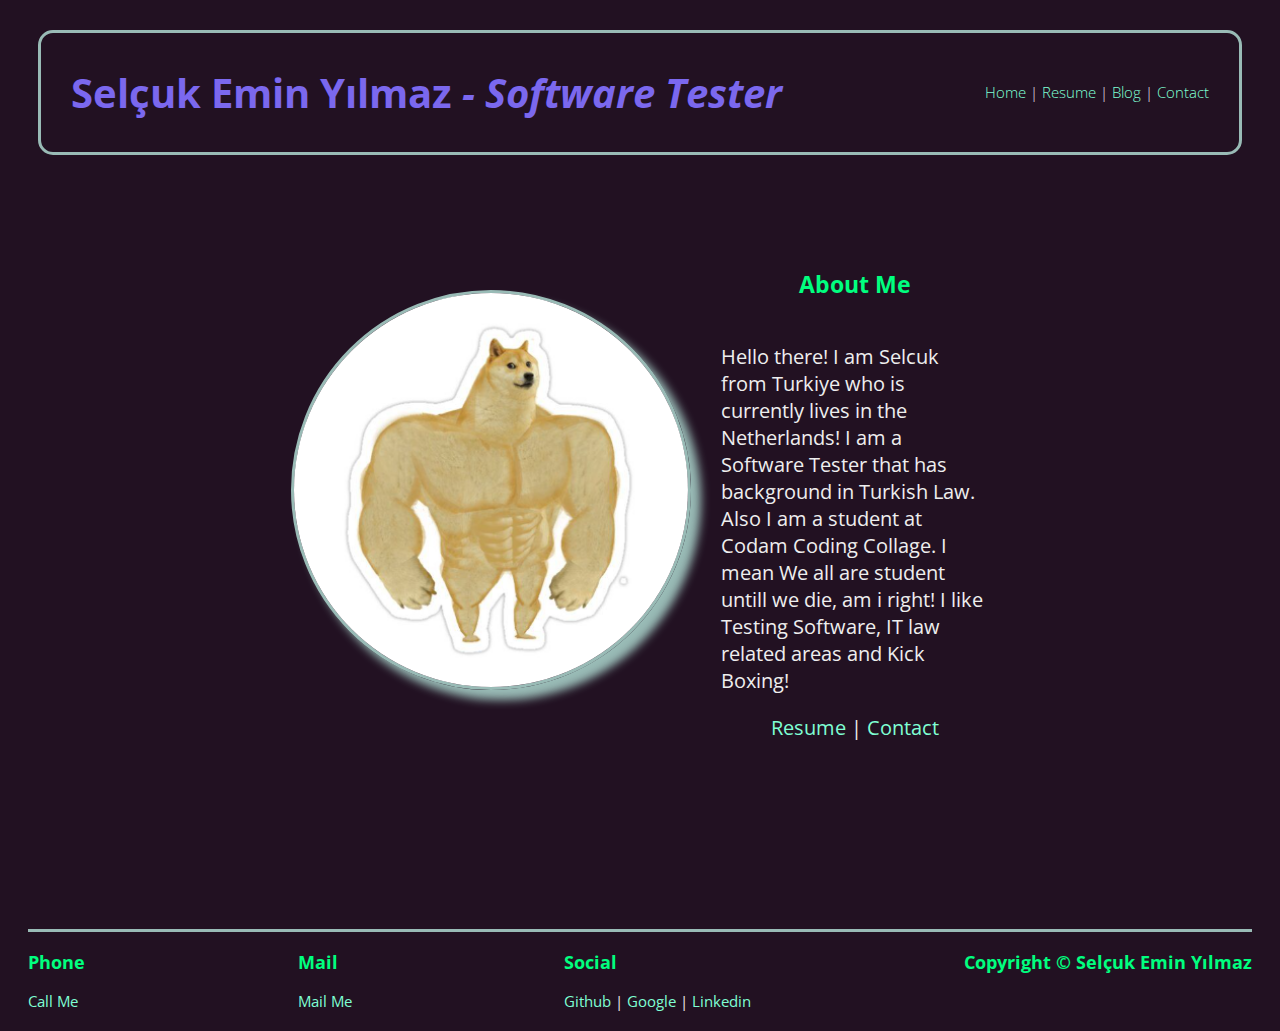
<file: index.html>
<!DOCTYPE html>
<html lang="en">
<head>
	<meta charset="UTF-8">
	<meta name="viewport" content="width=device-width, initial-scale=1.0">
	<link rel="stylesheet" href="css/style.css">
	<link rel="icon" href="img/logo.png" type="img/png">
	<title>Selçuk Emin Yılmaz - Home</title>
</head>
<body>
	<div class="header">
		<div class="title">
		<h1>Selçuk Emin Yılmaz <i>- Software Tester</i> </h1>
		</div>
		<div class="menu">
			<a href="index.html">Home</a> |
			<a href="resume.html">Resume</a> |
			<a href="blog.html">Blog</a> |
			<a href="contact.html">Contact</a>
		</div>
	</div>
	<div class="content">
		<div class="about">
			<div class="foto">
				<img src="img/shiba.png" alt="shiba">
			</div>
			<div class="description">
				<h3>About Me</h3>
				<p>Hello there! I am Selcuk from Turkiye 
					who is currently lives in the Netherlands! 
					I am a Software Tester that has background in 
					Turkish Law. Also I am a student at Codam Coding 
					Collage. I mean We all are student untill we die, 
					am i right! I like Testing Software, IT law related 
					areas and Kick Boxing!</p>
				<div class="toolbar">
					<a href="resume.html">Resume</a> |
					<a href="testcontact.html">Contact</a>
				</div>
			</div>
		</div>
			<br><br><br><br>
	</div>
	<div class="footer">
		<div class="phone">
			<h3>Phone</h3>
			<a href="tel:+905396761045">Call Me</a>
		</div>
		<div class="email">
			<h3>Mail</h3>
			<a href="mailto:selcukemnn@gmail.com">Mail Me</a>
		</div>
		<div class="social">
			<h3>Social</h3>
			<a href="http://github.com/selcyilm">Github</a> |
			<a href="http://www.google.com">Google</a> |
			<a href="https://linkedin.com">Linkedin</a>
		</div>
		<div class="copyright">
			<h3>Copyright &#169; Selçuk Emin Yılmaz </h3>
		</div>
	</div>
</body>
</html>
</file>
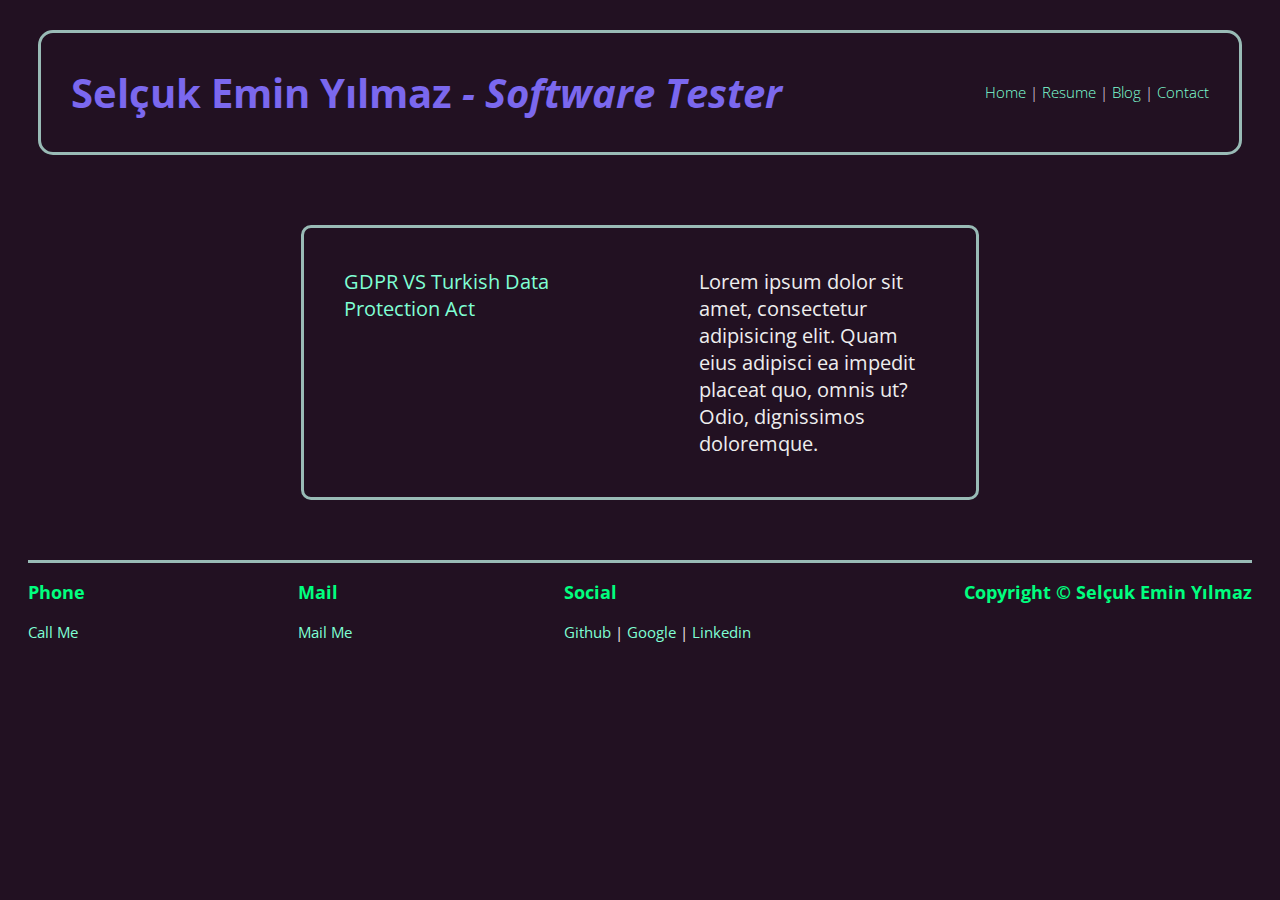
<file: blog.html>
<!DOCTYPE html>
<html lang="en">
<head>
	<meta charset="UTF-8">
	<meta name="viewport" content="width=device-width, initial-scale=1.0">
	<link rel="icon" href="img/logo.png">
	<link rel="stylesheet" href="css/style.css">
	<title>Selçuk Emin Yılmazz - Blog</title>
</head>
<body>
	<div class="header">
		<div class="title">
		<h1>Selçuk Emin Yılmaz <i>- Software Tester</i> </h1>
		</div>
		<div class="menu">
			<a href="index.html">Home</a> |
			<a href="resume.html">Resume</a> |
			<a href="blog.html">Blog</a> |
			<a href="contact.html">Contact</a>
		</div>
	</div>
	<div class="content">
		<div class="section">
			<div class="card">
				<div class="left">
					<a href="tes1.html">GDPR VS Turkish Data <br> Protection Act</a>
				</div>
				<div class="right">
					Lorem ipsum dolor sit amet, 
					consectetur adipisicing elit. 
					Quam eius adipisci ea impedit 
					placeat quo, omnis ut? Odio, 
					dignissimos doloremque.
				</div>
			</div>
		</div>
	</div>
	<div class="footer">
		<div class="phone">
			<h3>Phone</h3>
			<a href="tel:+905396761045">Call Me</a>
		</div>
		<div class="email">
			<h3>Mail</h3>
			<a href="mailto:selcukemnn@gmail.com">Mail Me</a>
		</div>
		<div class="social">
			<h3>Social</h3>
			<a href="http://github.com/selcyilm">Github</a> |
			<a href="http://www.google.com">Google</a> |
			<a href="https://linkedin.com">Linkedin</a>
		</div>
		<div class="copyright">
			<h3>Copyright &#169; Selçuk Emin Yılmaz </h3>
		</div>
	</div>
</body>
</html>
</file>
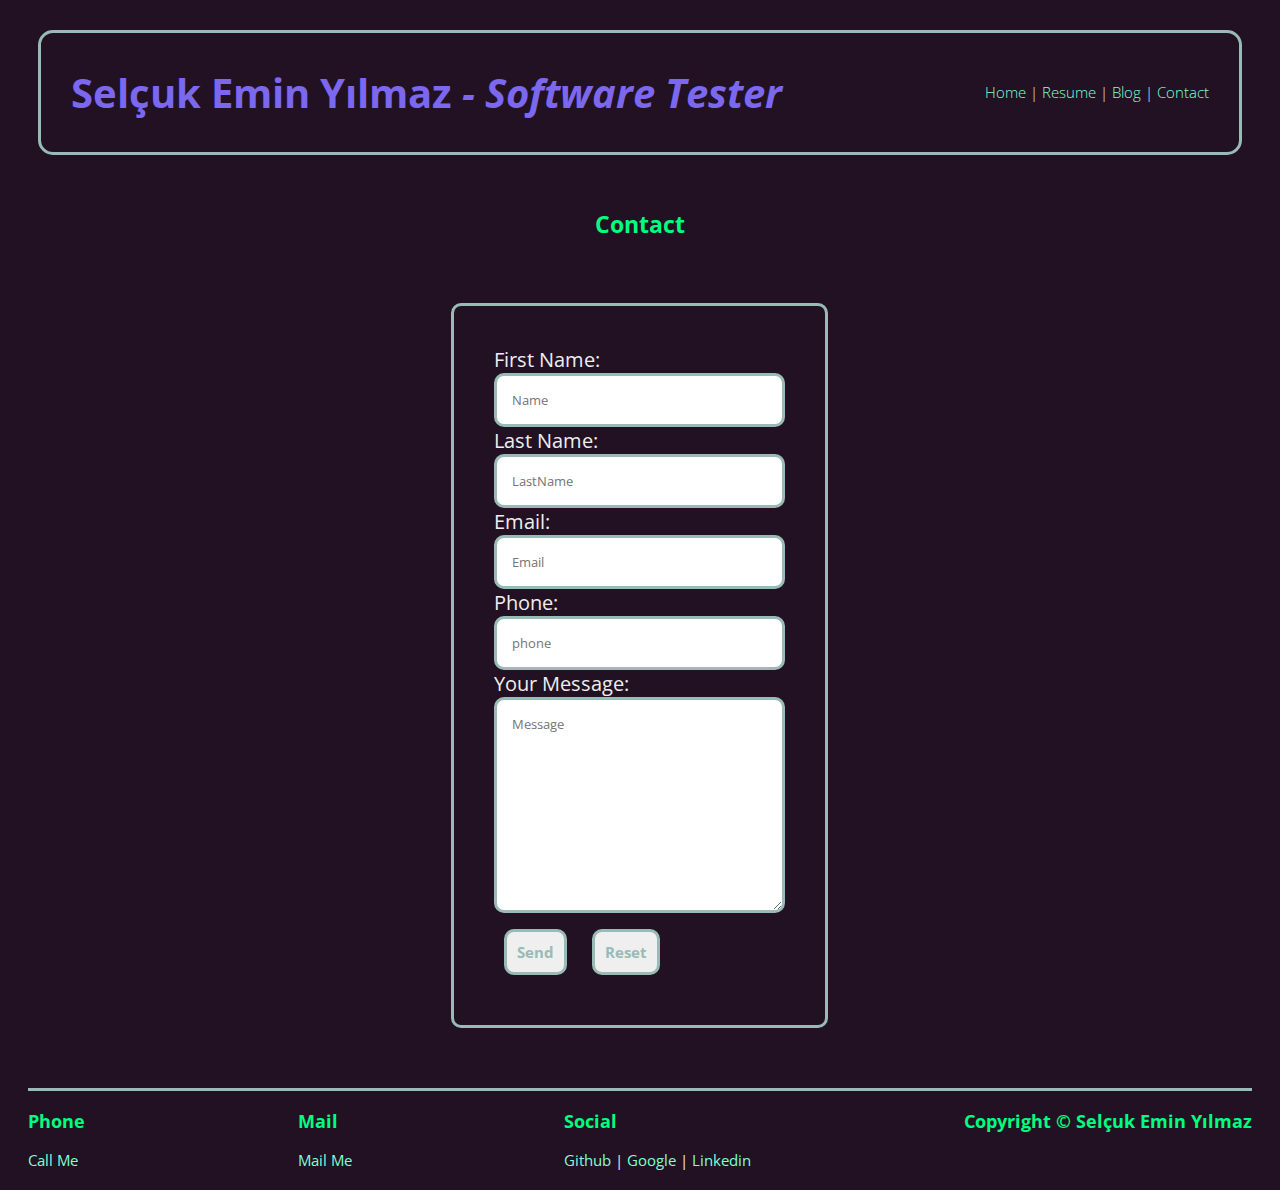
<file: contact.html>
<!DOCTYPE html>
<html lang="en">
<head>
	<meta charset="UTF-8">
	<meta name="viewport" content="width=device-width, initial-scale=1.0">
	<link rel="icon" href="img/logo.png" type="img/png">
	<link rel="stylesheet" href="css/style.css">
	<title>Selçuk Emin Yılmaz - Contact</title>
</head>
<body>
	<div class="header">
		<div class="title">
		<h1>Selçuk Emin Yılmaz <i>- Software Tester</i></h1>
		</div>
		<div class="menu">
			<a href="index.html">Home</a> |
			<a href="resume.html">Resume</a> |
			<a href="blog.html">Blog</a> |
			<a href="contact.html">Contact</a>
		</div>
	</div>
	<div class="content">
		<div class="section">
			<h3>Contact</h3>
			<div class="card">
				<div class="left">
				<form action="saveToDB.js">
					<div class="form-row">
						<label for="firstName">First Name:</label>
					</div>
						<input type="text" name="firstname" placeholder="Name" autocomplete="off">
					<div class="form-row">
						<label for="lastName">Last Name:</label>
					</div>
						<input type="text" name="lastname" placeholder="LastName" autocomplete="off">
					<div class="form-row">
						<label for="Email">Email:</label>
					</div>
						<input type="email" name="mail" placeholder="Email" autocomplete="off">
					<div class="form-row">
						<label for="phone">Phone:</label>
					</div>
						<input type="tel" name="phone" placeholder="phone" autocomplete="off">
					<div class="form-row">
						<label for="message">Your Message:</label>
					</div>
						<textarea name="message" id="" cols="30" rows="10" placeholder="Message"></textarea>
						<br>
						<button type="submit">Send</button>
						<button type="reset">Reset</button>
				</form>
				</div>
			</div>
		</div>
	</div>

	<div class="footer">
		<div class="phone">
			<h3>Phone</h3>
			<a href="tel:+905396761045">Call Me</a>
		</div>
		<div class="email">
			<h3>Mail</h3>
			<a href="mailto:selcukemnn@gmail.com">Mail Me</a>
		</div>
		<div class="social">
			<h3>Social</h3>
			<a href="http://github.com/selcyilm">Github</a> |
			<a href="http://www.google.com">Google</a> |
			<a href="https://linkedin.com">Linkedin</a>
		</div>
		<div class="copyright">
			<h3>Copyright &#169; Selçuk Emin Yılmaz </h3>
			</div>
</body>
</html>
</file>
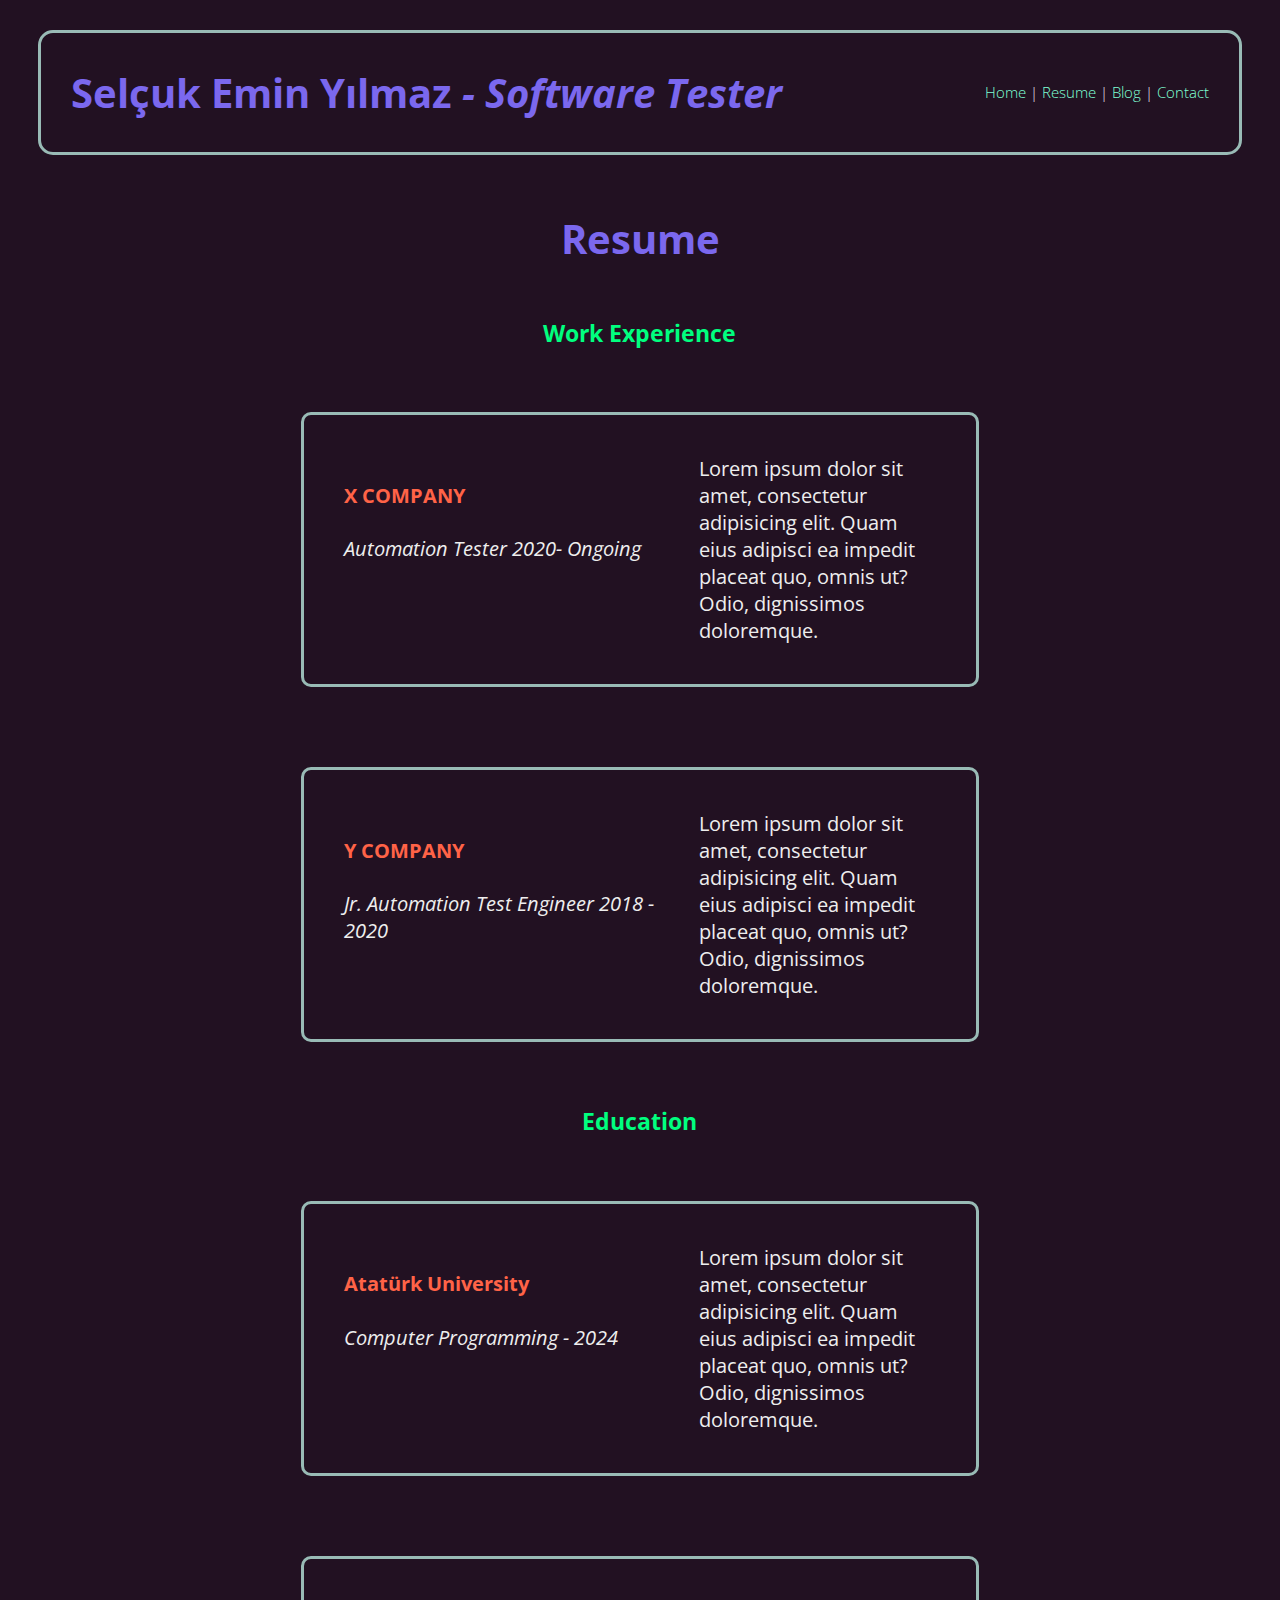
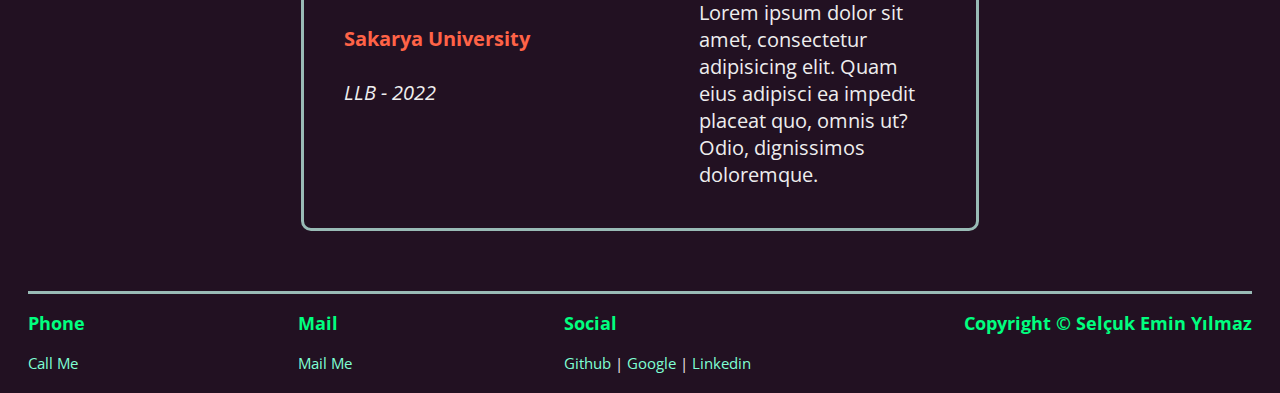
<file: resume.html>
<!DOCTYPE html>
<html lang="en">
<head>
	<meta charset="UTF-8">
	<meta name="viewport" content="width=device-width, initial-scale=1.0">
	<link rel="stylesheet" href="css/style.css">
	<link rel="icon" href="img/logo.png">
	<title>Selçuk Emin Yılmaz - Resume</title>
</head>
<body>
	<div class="header">
		<div class="title">
		<h1>Selçuk Emin Yılmaz <i>- Software Tester</i> </h1>
		</div>
		<div class="menu">
			<a href="index.html">Home</a> |
			<a href="resume.html">Resume</a> |
			<a href="blog.html">Blog</a> |
			<a href="contact.html">Contact</a>
		</div>
	</div>
	<div class="content">
		<h1>Resume</h1>
		<div class="section">
			<h3>Work Experience</h3>
			<div class="card">
				<div class="left">
					<h4>X COMPANY</h4>
					<i>Automation Tester 2020- Ongoing</i>
				</div>
				<div class="right">
					Lorem ipsum dolor sit amet, 
					consectetur adipisicing elit. 
					Quam eius adipisci ea impedit 
					placeat quo, omnis ut? Odio, 
					dignissimos doloremque.
				</div>
			</div>
			<div class="card">
				<div class="left">
					<h4>Y COMPANY</h4>
					<i>Jr. Automation Test Engineer 2018 - 2020</i>
				</div>
				<div class="right">
					Lorem ipsum dolor sit amet, 
					consectetur adipisicing elit. 
					Quam eius adipisci ea impedit 
					placeat quo, omnis ut? Odio, 
					dignissimos doloremque.
				</div>
			</div>
		</div>
		<div class="section">
			<h3>Education</h3>
			<div class="card">
				<div class="left">
					<h4>Atatürk University</h4>
					<i>Computer Programming - 2024</i>
				</div>
				<div class="right">
					Lorem ipsum dolor sit amet, 
					consectetur adipisicing elit. 
					Quam eius adipisci ea impedit 
					placeat quo, omnis ut? Odio, 
					dignissimos doloremque.
				</div>
			</div>
			<div class="card">
				<div class="left">
					<h4>Sakarya University</h4>
					<i>LLB - 2022</i>
				</div>
				<div class="right">
					Lorem ipsum dolor sit amet, 
					consectetur adipisicing elit. 
					Quam eius adipisci ea impedit 
					placeat quo, omnis ut? Odio, 
					dignissimos doloremque.
				</div>
			</div>
		</div>
	</div>
	<div class="footer">
	<div class="phone">
			<h3>Phone</h3>
			<a href="tel:+905396761045">Call Me</a>
		</div>
		<div class="email">
			<h3>Mail</h3>
			<a href="mailto:selcukemnn@gmail.com">Mail Me</a>
		</div>
		<div class="social">
			<h3>Social</h3>
			<a href="http://github.com/selcyilm">Github</a> |
			<a href="http://www.google.com">Google</a> |
			<a href="https://linkedin.com">Linkedin</a>
		</div>
		<div class="copyright">
			<h3>Copyright &#169; Selçuk Emin Yılmaz </h3>
	</div>
</body>
</html>
</file>
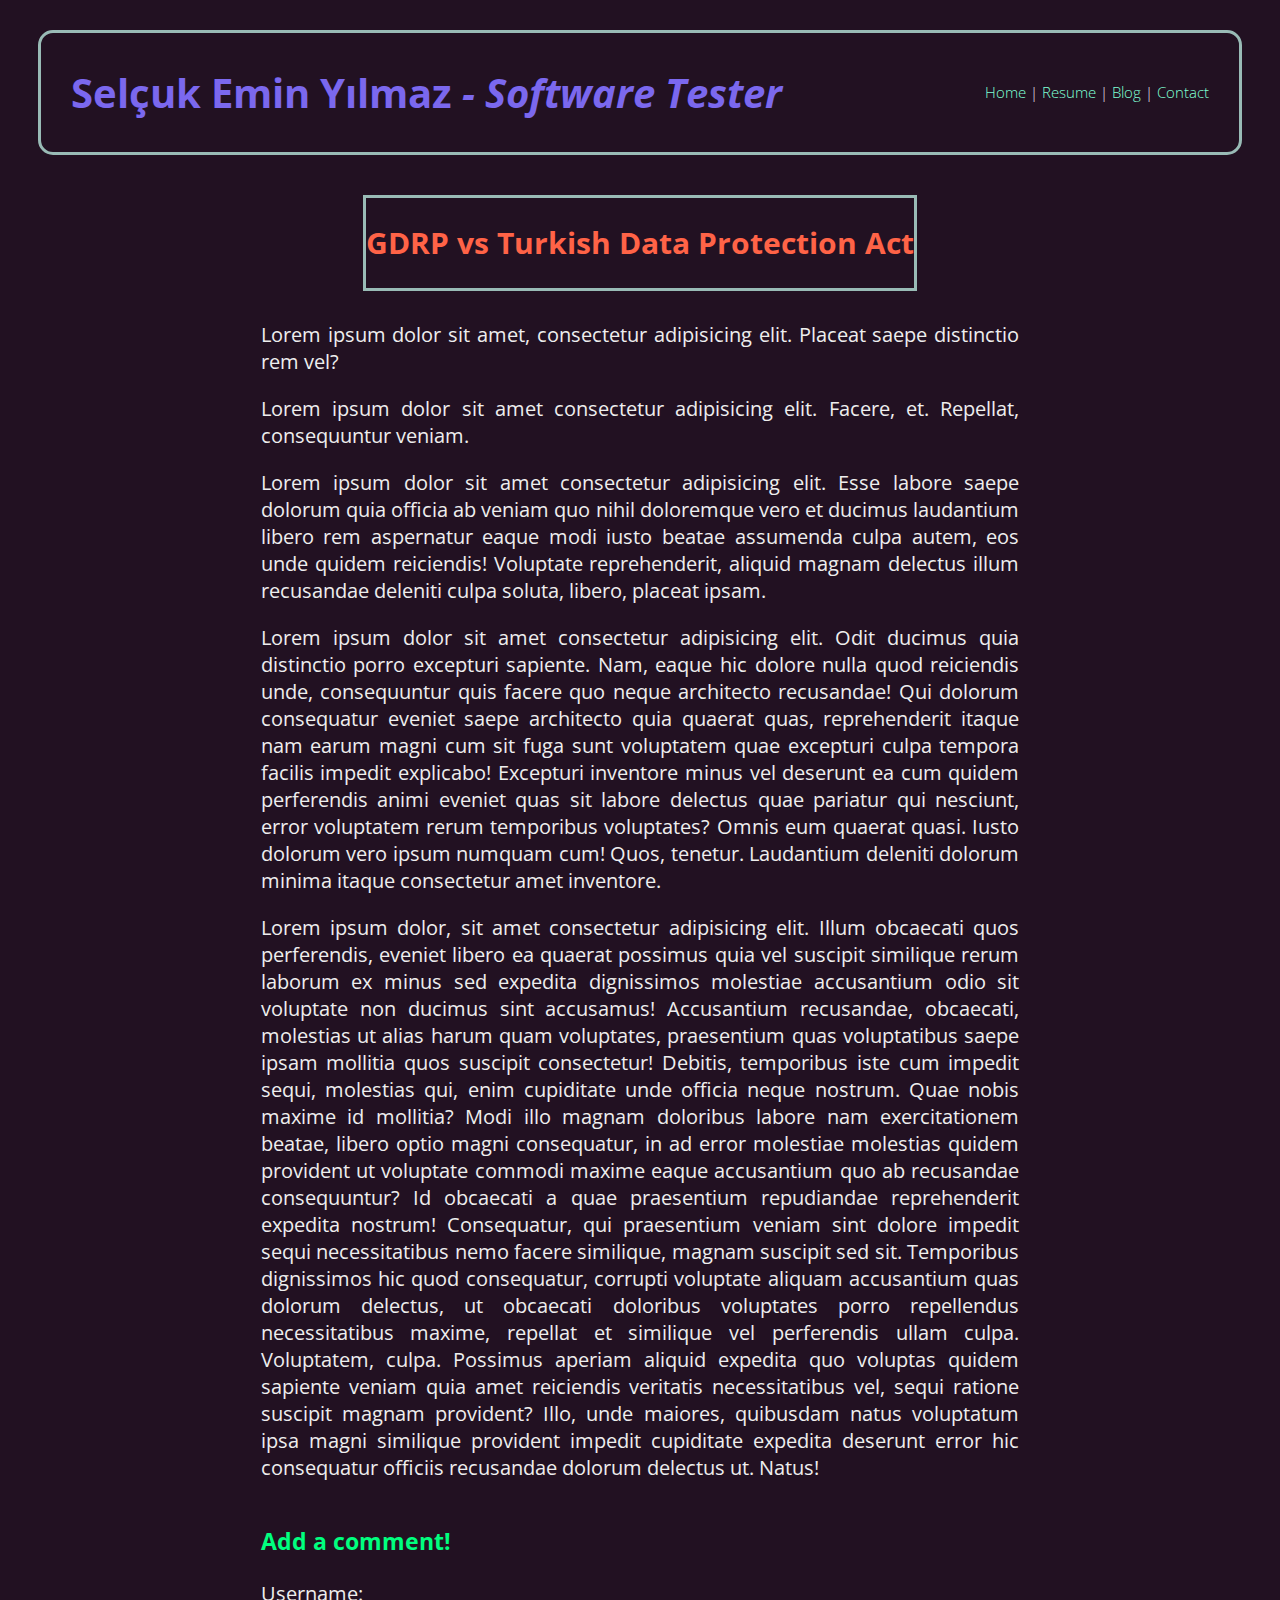
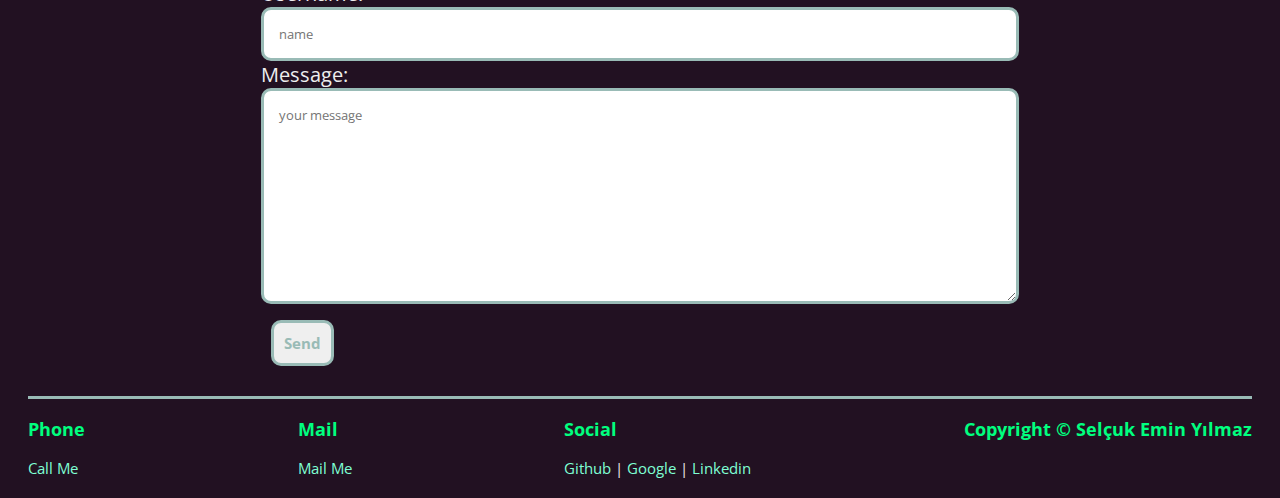
<file: tes1.html>
<!DOCTYPE html>
<html lang="en">
<head>
	<meta charset="UTF-8">
	<meta name="viewport" content="width=device-width, initial-scale=1.0">
	<link rel="icon" href="img/logo.png">
	<link rel="stylesheet" href="css/style.css">
	<script defer src="js/addComment.js"></script>
	<title>Selçuk Emin Yılmazz - Blog</title>
</head>
<body>
	<div class="header">
		<div class="title">
		<h1>Selçuk Emin Yılmaz <i>- Software Tester</i> </h1>
		</div>
		<div class="menu">
			<a href="index.html">Home</a> |
			<a href="resume.html">Resume</a> |
			<a href="blog.html">Blog</a> |
			<a href="contact.html">Contact</a>
		</div>
	</div>
	<div class="content">
		<div class="section">
			<div class="partitle">
				<h2>GDRP vs Turkish Data Protection Act</h2>
			</div>
			<div class="paragraf">
				<p>Lorem ipsum dolor sit amet, consectetur adipisicing elit. Placeat saepe distinctio rem vel?</p>
				<p>Lorem ipsum dolor sit amet consectetur adipisicing elit. Facere, et. Repellat, consequuntur veniam.</p>
				<p>Lorem ipsum dolor sit amet consectetur adipisicing elit. Esse labore saepe dolorum quia officia ab veniam quo nihil doloremque vero et ducimus laudantium libero rem aspernatur eaque modi iusto beatae assumenda culpa autem, eos unde quidem reiciendis! Voluptate reprehenderit, aliquid magnam delectus illum recusandae deleniti culpa soluta, libero, placeat ipsam.</p>
				<p>Lorem ipsum dolor sit amet consectetur adipisicing elit. Odit ducimus quia distinctio porro excepturi sapiente. Nam, eaque hic dolore nulla quod reiciendis unde, consequuntur quis facere quo neque architecto recusandae! Qui dolorum consequatur eveniet saepe architecto quia quaerat quas, reprehenderit itaque nam earum magni cum sit fuga sunt voluptatem quae excepturi culpa tempora facilis impedit explicabo! Excepturi inventore minus vel deserunt ea cum quidem perferendis animi eveniet quas sit labore delectus quae pariatur qui nesciunt, error voluptatem rerum temporibus voluptates? Omnis eum quaerat quasi. Iusto dolorum vero ipsum numquam cum! Quos, tenetur. Laudantium deleniti dolorum minima itaque consectetur amet inventore.</p>
				<p>Lorem ipsum dolor, sit amet consectetur adipisicing elit. Illum obcaecati quos perferendis, eveniet libero ea quaerat possimus quia vel suscipit similique rerum laborum ex minus sed expedita dignissimos molestiae accusantium odio sit voluptate non ducimus sint accusamus! Accusantium recusandae, obcaecati, molestias ut alias harum quam voluptates, praesentium quas voluptatibus saepe ipsam mollitia quos suscipit consectetur! Debitis, temporibus iste cum impedit sequi, molestias qui, enim cupiditate unde officia neque nostrum. Quae nobis maxime id mollitia? Modi illo magnam doloribus labore nam exercitationem beatae, libero optio magni consequatur, in ad error molestiae molestias quidem provident ut voluptate commodi maxime eaque accusantium quo ab recusandae consequuntur? Id obcaecati a quae praesentium repudiandae reprehenderit expedita nostrum! Consequatur, qui praesentium veniam sint dolore impedit sequi necessitatibus nemo facere similique, magnam suscipit sed sit. Temporibus dignissimos hic quod consequatur, corrupti voluptate aliquam accusantium quas dolorum delectus, ut obcaecati doloribus voluptates porro repellendus necessitatibus maxime, repellat et similique vel perferendis ullam culpa. Voluptatem, culpa. Possimus aperiam aliquid expedita quo voluptas quidem sapiente veniam quia amet reiciendis veritatis necessitatibus vel, sequi ratione suscipit magnam provident? Illo, unde maiores, quibusdam natus voluptatum ipsa magni similique provident impedit cupiditate expedita deserunt error hic consequatur officiis recusandae dolorum delectus ut. Natus!</p>
			</div>
			<div class="comments">
					<h3>Add a comment!</h3>
					<label for="username">Username:</label>
					<input type="text" placeholder="name" id="username" autocomplete="off">
					<label for="message">Message:</label>
					<textarea name="message" id="commentarea" cols="30" rows="10" placeholder="your message" autocomplete="off"></textarea>
					<button id="addComment" onclick="addComment()">Send</button>
			</div>
			<div class="messages">
			</div>
		</div>

	</div>
	<div class="footer">
		<div class="phone">
			<h3>Phone</h3>
			<a href="tel:+905396761045">Call Me</a>
		</div>
		<div class="email">
			<h3>Mail</h3>
			<a href="mailto:selcukemnn@gmail.com">Mail Me</a>
		</div>
		<div class="social">
			<h3>Social</h3>
			<a href="http://github.com/selcyilm">Github</a> |
			<a href="http://www.google.com">Google</a> |
			<a href="https://linkedin.com">Linkedin</a>
		</div>
		<div class="copyright">
			<h3>Copyright &#169; Selçuk Emin Yılmaz </h3>
		</div>
	</div>
</body>
</html>
</file>
<file: css/style.css>
@import url('https://fonts.googleapis.com/css2?family=Nunito+Sans:ital,opsz,wght@0,6..12,200..1000;1,6..12,200..1000&family=Open+Sans:ital,wght@0,300..800;1,300..800&display=swap');

* {
	font-family: "Open Sans", sans-serif;
	box-sizing: border-box;
}

h1 {
	color: mediumslateblue;
}
h3 {
	color: springgreen;
}

h4 {
	color: tomato;
}

body {
	font-size: 20px;
	background-color: #212;
	color: #eee;
}

a {
	color: aquamarine;
	text-decoration: none;
}

a:hover {
	text-decoration: underline;
}

.header {
	border: 3px solid #99bbb6;
	border-radius: 15px;
	padding: 5px 30px;
	/*border-bottom: 3px solid #eee;
	Margin sayfanın kenarlarından kendini
	uzaklaştırır
	*/
	margin: 30px;
	/*margin-bottom: 30px;*/
	display: flex;
	align-items: center;
	justify-content: space-between;
}

.title {
	display: flex;
	align-items: center;
	gap: 15px; /*Flexteki elemanların arasına boşluk koymak için kullanılıyor*/
}

.menu {
	font-weight: 300;
	font-size: 15px;
}

.footer {
	border-top: #99bbb6 solid 3px;
	display: flex;
	justify-content: space-between;
	margin: 20px;
	font-size: 15px;
}

.content {
	display: flex;
	flex-direction: column;
	align-items: center;
}

.about {
	display: flex;
	align-items: center;
	padding: 30px;
	margin: 30px;
	width: 60%;
	gap: 30px;
}

.about img {
	width: 400px;
	height: 400px;
	border: #99bbb6 solid 3px;
	border-radius: 200px;
	box-shadow: 10px 10px 10px #99bbb6;
}

.description {
	display: flex;
	flex-direction: column;
	align-items: center;
}

.section {
	width: 60%;
	display: flex;
	flex-direction: column;
	align-items: center;
}

.section .card {
	display: flex;
	border: #99bbb6 3px solid;
	margin: 40px;
	padding: 40px;
	border-radius: 10px;
}

.section .card .left {
	flex: 3;
}

.section .card .right {
	flex: 2;
}

input, textarea {
	border: #99bbb6 solid 3px;
	width: 100%;
	border-radius: 10px;
	padding: 15px;
}

button {
	border: #99bbb6 solid 3px;
	border-radius: 10px;
	margin: 10px;
	padding: 10px;
	font-size: 15px;
	font-weight: 700;
	color: #99bbb6;
}

.partitle {
	display: flex;
	color: tomato;
	margin: 10px;
	border: #99bbb6 solid 3px;
}

.paragraf {
	display: inline-block;
	align-items: center;
	text-align: justify;
	width: 100%;
	margin: 0 auto;
}

.messages .left {
	flex: 3;
}

.messages .right {
	flex: 2;
}

.messages {
	display: flex;
	border-radius: 10px;
	text-align: justify;
}
</file>
